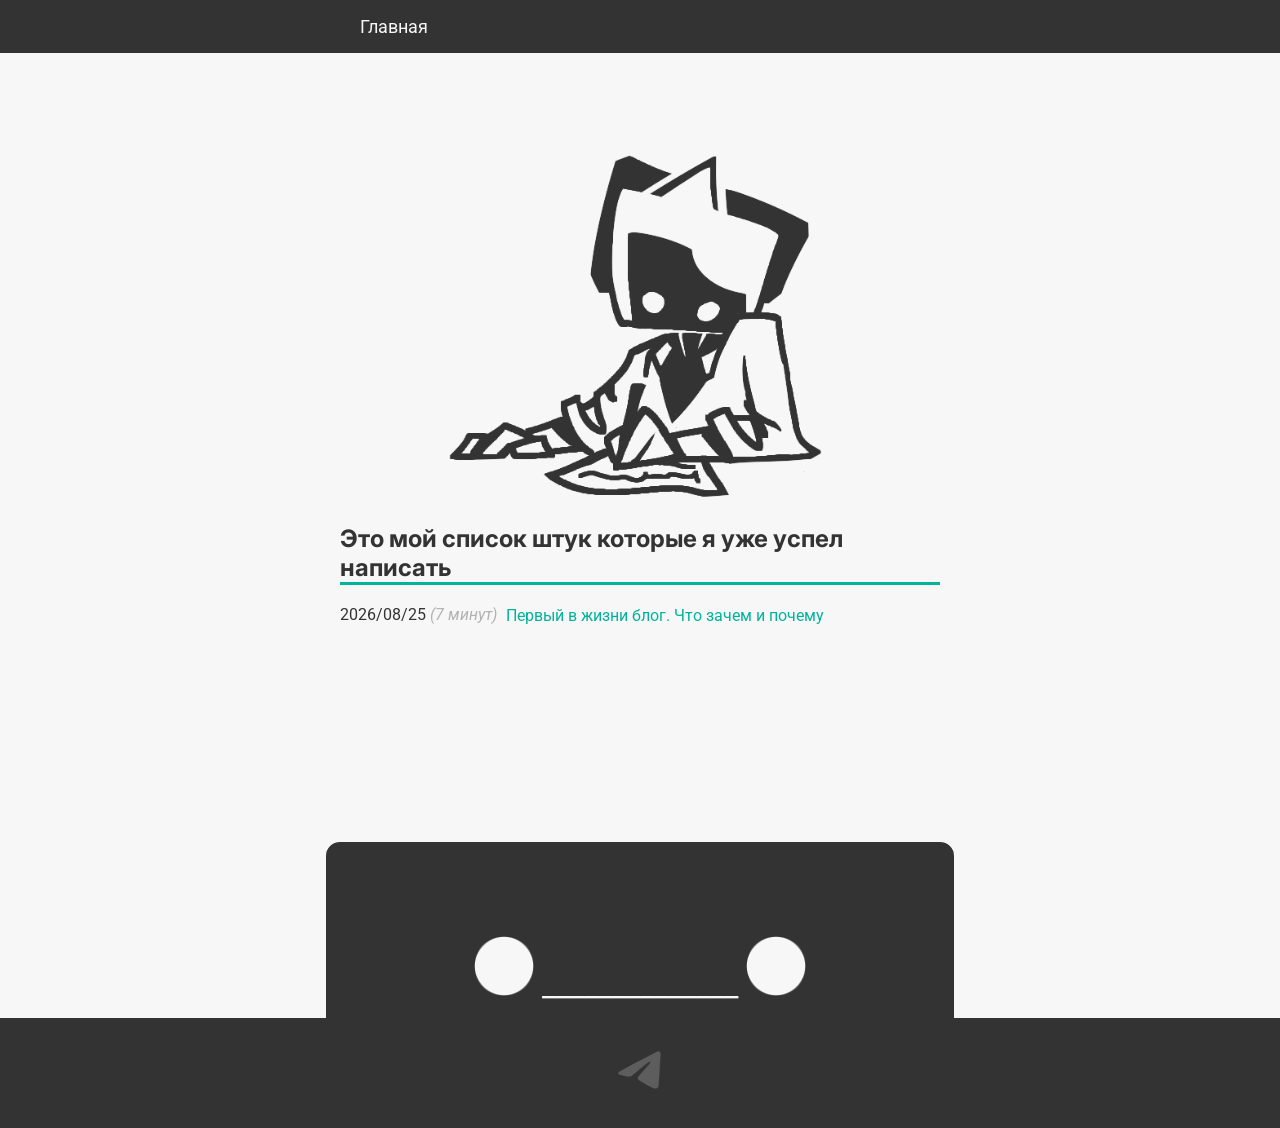
<file: index.html>
<!DOCTYPE html>
<html>
 <head>
  <meta charset="utf-8"/>
  <meta content="width=device-width, initial-scale=1.0" name="viewport"/>
  <title>
   :JAN OCEAN
  </title>
  <meta content="https://janiocean.github.io/" property="og:url"/>
  <meta content="blog" property="og:type"/>
  <meta content=":JAN OCEAN" property="og:site_name"/>
  <meta content=":JAN OCEAN" property="og:title"/>
  <meta content="Персональный сайт" property="og:description"/>
  <meta content="https://janiocean.github.io/media/images/blog_menu_writing_avatar.webp" property="og:image"/>
  <link href="media/images/page_title_icon.png" rel="icon" type="image/x-icon"/>
  <link href="media/styles/style.css" rel="stylesheet"/>
 </head>
 <body>
  <!-- HEADER -->
  <header>
   <div class="header_holder">
    <p>
     <a href="/">
      Главная
     </a>
    </p>
   </div>
  </header>
  <!-- MAIN -->
  <main>
   <article id="post-content">
    <img class="center-image" src="media/images/blog_menu_writing_avatar.webp" style="margin-top: 150px" width="400px"/>
    <h1>
     Это мой список штук которые я уже успел написать
    </h1>
    <div id="blog-list">
     <p>
      2026/08/25
      <i>
 
       (7 минут)
      </i>
      <a href="blogs/first-blog-note.html">
       Первый в жизни блог. Что зачем и почему
      </a>
     </p>
    </div>
   </article>
   <div style="margin: 10%">
   </div>
  </main>
  <!-- FOOTER -->
  <footer>
   <div class="pre-footer">
    <div style="display: flexbox; padding: 80px; font-size: xx-large">
     <img src="../media/images/circle.webp" width="60px"/>
     ______________
     <img src="../media/images/circle.webp" width="60px"/>
    </div>
   </div>
   <div class="dark">
    <a href="https://t.me/janiocean" id="telegram" target="_blank">
     <img src="media/images/telegram icon.svg"/>
    </a>
   </div>
  </footer>
 </body>
</html>
</file>
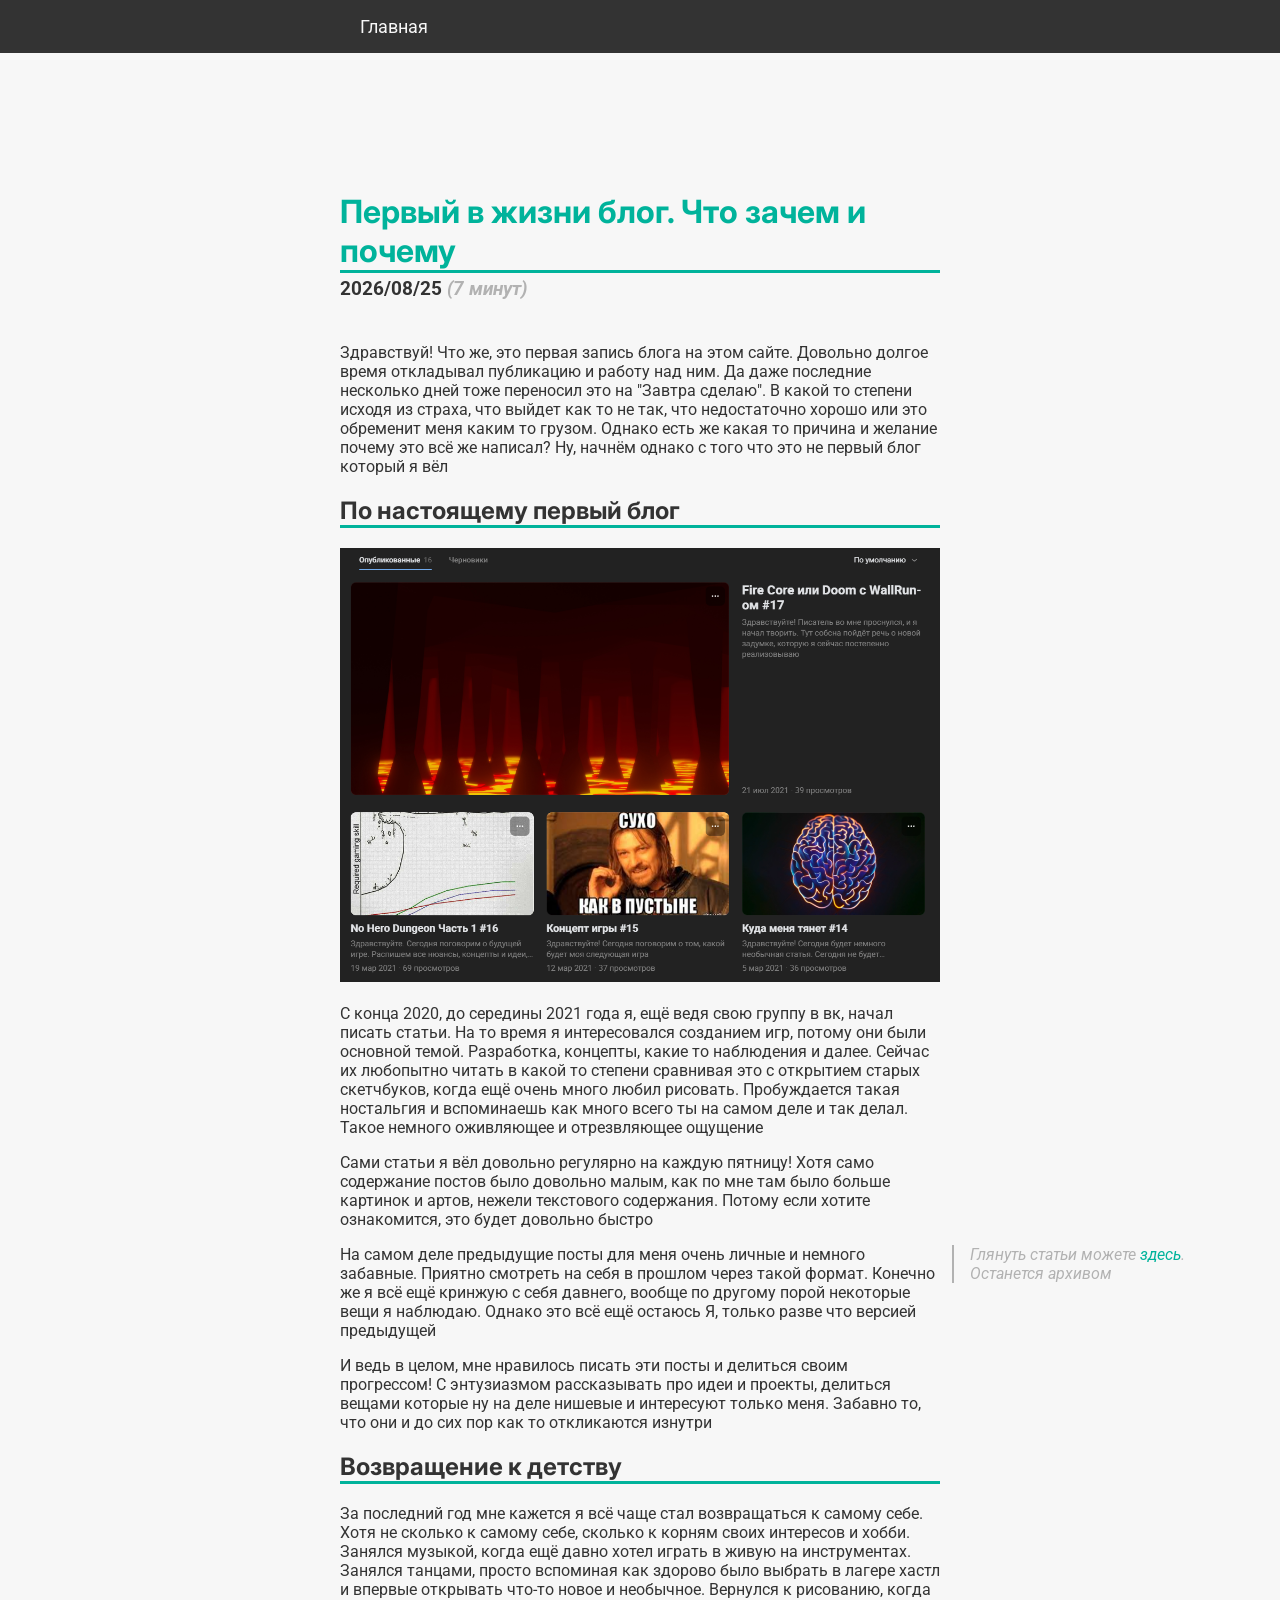
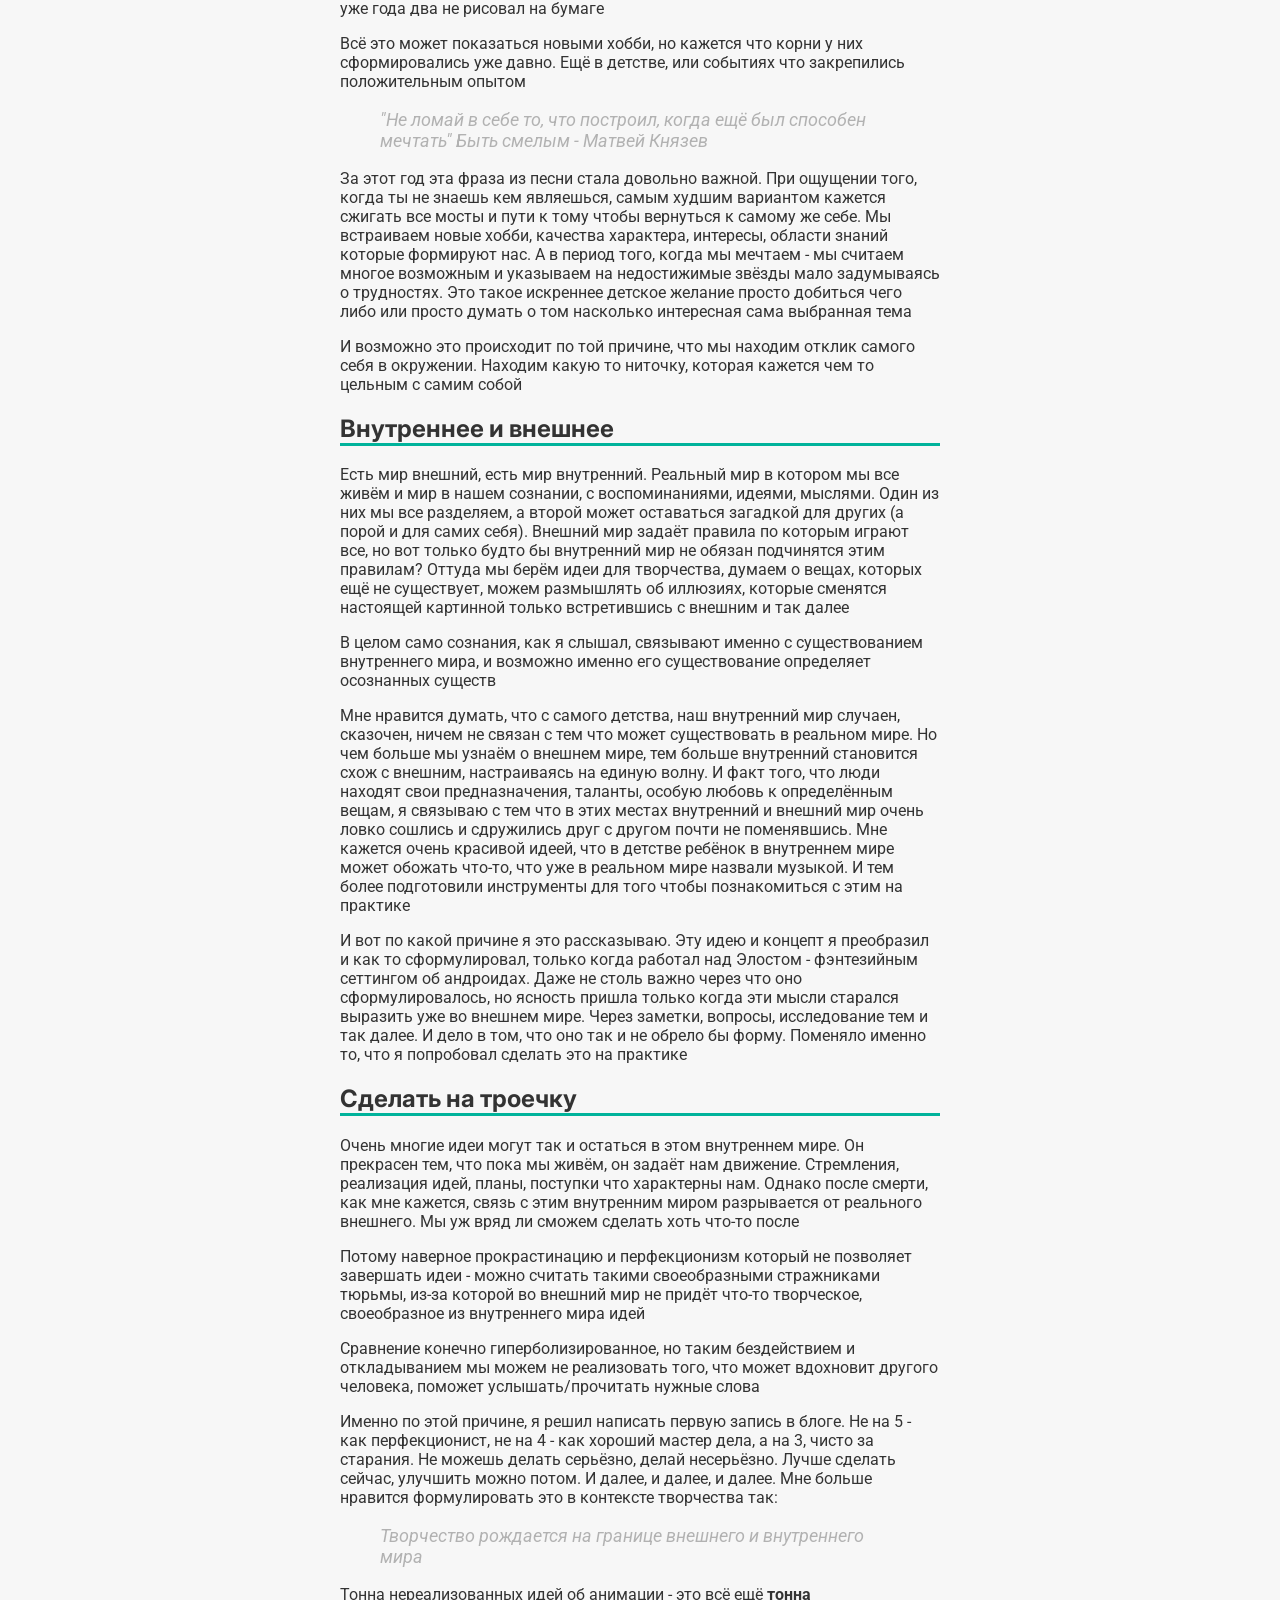
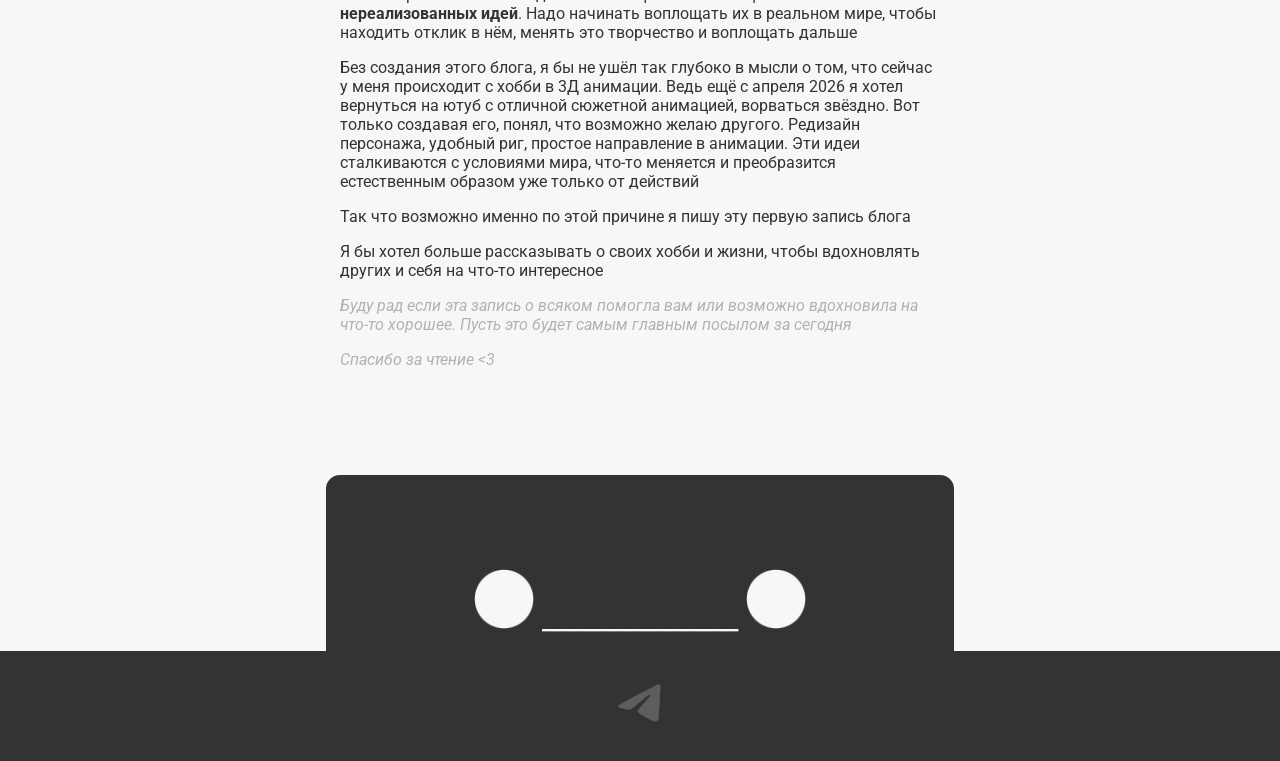
<file: blogs/first-blog-note.html>
<!DOCTYPE html>
<html>
<head>
<meta charset="utf-8"/>
<meta content="width=device-width, initial-scale=1.0" name="viewport"/>
<title>Первый в жизни блог. Что зачем и почему</title>
<meta content="https://janiocean.github.io/" property="og:url"/>
<meta content="blog" property="og:type"/>
<meta content=":JAN OCEAN" property="og:site_name"/>
<meta content=":JAN OCEAN" property="og:title"/>
<meta content="Персональный сайт" property="og:description"/>
<meta content="https://janiocean.github.io/media/images/blog_menu_writing_avatar.webp" property="og:image"/>
<link href="../media/images/page_title_icon.png" rel="icon" type="image/x-icon"/>
<link href="../media/styles/style.css" rel="stylesheet"/>
</head>
<body>
<header>
<div class="header_holder">
<p><a href="/">
     Главная
    </a></p>
</div>
</header>
<main>
<div id="post-header">
<h1 id="title">Первый в жизни блог. Что зачем и почему</h1>
<h3 id="date">2026/08/25 <i>(7 минут)</i></h3></div>
<article id="post-content"><html><body><p>Здравствуй! Что же, это первая запись блога на этом сайте. Довольно долгое время откладывал публикацию и работу над ним. Да даже последние несколько дней тоже переносил это на "Завтра сделаю". В какой то степени исходя из страха, что выйдет как то не так, что недостаточно хорошо или это обременит меня каким то грузом. Однако есть же какая то причина и желание почему это всё же написал? Ну, начнём однако с того что это не первый блог который я вёл</p>
<h1>По настоящему первый блог</h1>
<p><img src="../media/images/my old vk articles.png"/>
С конца 2020, до середины 2021 года я, ещё ведя свою группу в вк, начал писать статьи. На то время я интересовался созданием игр, потому они были основной темой. Разработка, концепты, какие то наблюдения и далее. Сейчас их любопытно читать в какой то степени сравнивая это с открытием старых скетчбуков, когда ещё очень много любил рисовать. Пробуждается такая ностальгия и вспоминаешь как много всего ты на самом деле и так делал. Такое немного оживляющее и отрезвляющее ощущение</p>
<p>Сами статьи я вёл довольно регулярно на каждую пятницу! Хотя само содержание постов было довольно малым, как по мне там было больше картинок и артов, нежели текстового содержания. Потому если хотите ознакомится, это будет довольно быстро</p>
<p><span>Глянуть статьи можете <a href="https://vk.ru/@weelkygames-chto-tut-u-nas-1">здесь</a>. Останется архивом</span></p>
<p>На самом деле предыдущие посты для меня очень личные и немного забавные. Приятно смотреть на себя в прошлом через такой формат. Конечно же я всё ещё кринжую с себя давнего, вообще по другому порой некоторые вещи я наблюдаю. Однако это всё ещё остаюсь Я, только разве что версией предыдущей</p>
<p>И ведь в целом, мне нравилось писать эти посты и делиться своим прогрессом! С энтузиазмом рассказывать про идеи и проекты, делиться вещами которые ну на деле нишевые и интересуют только меня. Забавно то, что они и до сих пор как то откликаются изнутри</p>
<h1>Возвращение к детству</h1>
<p>За последний год мне кажется я всё чаще стал возвращаться к самому себе. Хотя не сколько к самому себе, сколько к корням своих интересов и хобби. Занялся музыкой, когда ещё давно хотел играть в живую на инструментах. Занялся танцами, просто вспоминая как здорово было выбрать в лагере хастл и впервые открывать что-то новое и необычное. Вернулся к рисованию, когда уже года два не рисовал на бумаге</p>
<p>Всё это может показаться новыми хобби, но кажется что корни у них сформировались уже давно. Ещё в детстве, или событиях что закрепились положительным опытом</p>
<blockquote>"Не ломай в себе то, что построил, когда ещё был способен мечтать" Быть смелым - Матвей Князев</blockquote>
<p>За этот год эта фраза из песни стала довольно важной. При ощущении того, когда ты не знаешь кем являешься, самым худшим вариантом кажется сжигать все мосты и пути к тому чтобы вернуться к самому же себе. Мы встраиваем новые хобби, качества характера, интересы, области знаний которые формируют нас. А в период того, когда мы мечтаем - мы считаем многое возможным и указываем на недостижимые звёзды мало задумываясь о трудностях. Это такое искреннее детское желание просто добиться чего либо или просто думать о том насколько интересная сама выбранная тема</p>
<p>И возможно это происходит по той причине, что мы находим отклик самого себя в окружении. Находим какую то ниточку, которая кажется чем то цельным с самим собой</p>
<h1>Внутреннее и внешнее</h1>
<p>Есть мир внешний, есть мир внутренний. Реальный мир в котором мы все живём и мир в нашем сознании, с воспоминаниями, идеями, мыслями. Один из них мы все разделяем, а второй может оставаться загадкой для других (а порой и для самих себя). Внешний мир задаёт правила по которым играют все, но вот только будто бы внутренний мир не обязан подчинятся этим правилам? Оттуда мы берём идеи для творчества, думаем о вещах, которых ещё не существует, можем размышлять об иллюзиях, которые сменятся настоящей картинной только встретившись с внешним и так далее</p>
<p>В целом само сознания, как я слышал, связывают именно с существованием внутреннего мира, и возможно именно его существование определяет осознанных существ</p>
<p>Мне нравится думать, что с самого детства, наш внутренний мир случаен, сказочен, ничем не связан с тем что может существовать в реальном мире. Но чем больше мы узнаём о внешнем мире, тем больше внутренний становится схож с внешним, настраиваясь на единую волну. И факт того, что люди находят свои предназначения, таланты, особую любовь к определённым вещам, я связываю с тем что в этих местах внутренний и внешний мир очень ловко сошлись и сдружились друг с другом почти не поменявшись. Мне кажется очень красивой идеей, что в детстве ребёнок в внутреннем мире может обожать что-то, что уже в реальном мире назвали музыкой. И тем более подготовили инструменты для того чтобы познакомиться с этим на практике</p>
<p>И вот по какой причине я это рассказываю. Эту идею и концепт я преобразил и как то сформулировал, только когда работал над Элостом - фэнтезийным сеттингом об андроидах. Даже не столь важно через что оно сформулировалось, но ясность пришла только когда эти мысли старался выразить уже во внешнем мире. Через заметки, вопросы, исследование тем и так далее. И дело в том, что оно так и не обрело бы форму. Поменяло именно то, что я попробовал сделать это на практике</p>
<h1>Сделать на троечку</h1>
<p>Очень многие идеи могут так и остаться в этом внутреннем мире. Он прекрасен тем, что пока мы живём, он задаёт нам движение. Стремления, реализация идей, планы, поступки что характерны нам. Однако после смерти, как мне кажется, связь с этим внутренним миром разрывается от реального внешнего. Мы уж вряд ли сможем сделать хоть что-то после</p>
<p>Потому наверное прокрастинацию и перфекционизм который не позволяет завершать идеи - можно считать такими своеобразными стражниками тюрьмы, из-за которой во внешний мир не придёт что-то творческое, своеобразное из внутреннего мира идей</p>
<p>Сравнение конечно гиперболизированное, но таким бездействием и откладыванием мы можем не реализовать того, что может вдохновит другого человека, поможет услышать/прочитать нужные слова</p>
<p>Именно по этой причине, я решил написать первую запись в блоге. Не на 5 - как перфекционист, не на 4 - как хороший мастер дела, а на 3, чисто за старания. Не можешь делать серьёзно, делай несерьёзно. Лучше сделать сейчас, улучшить можно потом. И далее, и далее, и далее. Мне больше нравится формулировать это в контексте творчества так:</p>
<blockquote>Творчество рождается на границе внешнего и внутреннего мира</blockquote>
<p>Тонна нереализованных идей об анимации - это всё ещё <strong>тонна нереализованных идей</strong>. Надо начинать воплощать их в реальном мире, чтобы находить отклик в нём, менять это творчество и воплощать дальше</p>
<p>Без создания этого блога, я бы не ушёл так глубоко в мысли о том, что сейчас у меня происходит с хобби в 3Д анимации. Ведь ещё с апреля 2026 я хотел вернуться на ютуб с отличной сюжетной анимацией, ворваться звёздно. Вот только создавая его, понял, что возможно желаю другого. Редизайн персонажа, удобный риг, простое направление в анимации. Эти идеи сталкиваются с условиями мира, что-то меняется и преобразится естественным образом уже только от действий</p>
<p>Так что возможно именно по этой причине я пишу эту первую запись блога</p>
<p>Я бы хотел больше рассказывать о своих хобби и жизни, чтобы вдохновлять других и себя на что-то интересное</p>
<p><em>Буду рад если эта запись о всяком помогла вам или возможно вдохновила на что-то хорошее. Пусть это будет самым главным посылом за сегодня</em></p>
<p><em>Спасибо за чтение &lt;3</em></p></body></html></article>
</main>
<footer>
<div class="pre-footer">
<div style="display: flexbox; padding: 80px; font-size: xx-large">
<img src="../media/images/circle.webp" width="60px"/>
     ______________
     <img src="../media/images/circle.webp" width="60px"/>
</div>
</div>
<div class="dark">
<a href="https://t.me/janiocean" id="telegram" target="_blank">
<img src="../media/images/telegram icon.svg"/>
</a>
</div>
</footer>
</body></html>
</file>
<file: media/styles/style.css>
@import url('https://fonts.googleapis.com/css2?family=Inter:ital,opsz,wght@0,14..32,100..900;1,14..32,100..900&family=Jost:ital,wght@0,100..900;1,100..900&family=Montserrat:ital,wght@0,100..900;1,100..900&family=Podkova:wght@400..800&family=Roboto:ital,wght@0,100..900;1,100..900&family=Rubik:ital,wght@0,300..900;1,300..900&family=Ubuntu+Mono:ital,wght@0,400;0,700;1,400;1,700&display=swap');
/*
Inter
Jost
Monsterrat
Podkova
Roboto
Rubik
Ubuntu Mono так себе(
*/
/* * {border: black 1px solid;} */
:root {
    --black-color: #333333;
    --gray-color: #B2B2B2;
    --white-color: #f7f7f7;
    --accent-color: #00b39b;
    --main-font: "Roboto";
    --h-font: "Inter";
    --collumn-width: 600px;
}

html, body {
    height: 100%;
    margin: 0;
    padding: 0;
}

body {
    background-color: var(--white-color);
    color: var(--black-color);
    font-family: var(--main-font);

    display: flex;
    flex-direction: column;
}
main {flex: 1;}

header {
    background-color: var(--black-color);
    color: var(--white-color);
    height: auto;
    width: 100%;
    /* border-bottom: var(--black-color) 3px solid; */
    display: flexbox;
    position: fixed;
    top:0px;
}

footer {
    text-align: center;
    padding-top: 10ch;
    
    .dark {
        background-color: var(--black-color);
        color: var(--white-color);
        padding: 2ch;
    }
    
    .pre-footer {
        --size: 14px;
        background: var(--black-color);
        color: var(--white-color);
        border: var(--black-color) var(--size) solid;
        border-radius: var(--size);
        max-width: var(--collumn-width);
        margin:auto;
        margin-bottom: calc(-1*var(--size));
        height: 18ch;
    }
}

#post-content {
    max-width: var(--collumn-width);
    margin: auto;
}
#post-content>p>img { max-width: var(--collumn-width); margin-bottom: 2ch;}
#post-header {
    height:300px;
    width:var(--collumn-width);
    /* width:calc(50% + var(--collumn-width)/2); */
    margin:auto;
    /* background-image:url("../images/filler.webp"); */
    background-size: 200%;
    display: flex;
    flex-direction: column;
    padding-bottom: 3ch;
}

#title {
    color: var(--accent-color);
    margin:0;
    margin-top:auto;
}
#date {
    margin:0;
    margin-top:0.5ch;
}
a { 
    color: var(--accent-color);

    text-decoration: none;
}
#blog-list>p>a{
    padding: 0.5ch;
    padding-right: 1ch;
}
a:hover {
    background: var(--accent-color);
    color: var(--white-color);
}
.header_holder {
    max-width: var(--collumn-width);
    margin: auto;

    a {color: var(--white-color); padding:1ch; margin: 1.3ch; padding:0.7ch; width:fit-content; font-size:large;}
    a:hover {background-color: var(--white-color); color: var(--black-color);}
}
em{ color: var(--gray-color); }
code{ background-color: var(--black-color); color: var(--white-color);
display:flex; padding:10px;}

.center-image {
    display:block;
    margin:auto;
}

h1, #title { font-family: var(--h-font);}

article>h1, #title{
    border-bottom: var(--accent-color) 3px solid;
}

span {
    float: right;
    clear: right;
    width: 220px;
    margin-right: -250px;
    margin-bottom: 1rem;
    padding-left: 1rem;
    font-style: italic;
    color: var(--gray-color);
    border-left: var(--gray-color) 2px solid;
}

i {
    color: var(--gray-color);
}

blockquote {
    font-style: italic;
    color: var(--gray-color);
    font-size: large;
}

/* p {
    text-indent: 1ch;
} */

#telergram {
    width: 70px;
    display: flex;
    align-items: center;
}

#telegram>img {
    width: 50px;
    margin: 10px;
    filter: invert(77%) sepia(0%) saturate(1440%) hue-rotate(218deg) brightness(109%) contrast(59%);
    rotate: -5deg;
    transition: all 0.1s ease-out;
}
#telegram>img:hover {
    width: 60px;
    margin: 5px;
    filter: invert(0%) sepia(2%) saturate(95%) hue-rotate(9deg) brightness(113%) contrast(94%);
    rotate: 1deg;

}

#telegram:hover {
    background-color: var(--black-color);
}

@view-transition {
    navigation: auto;
}
</file>
